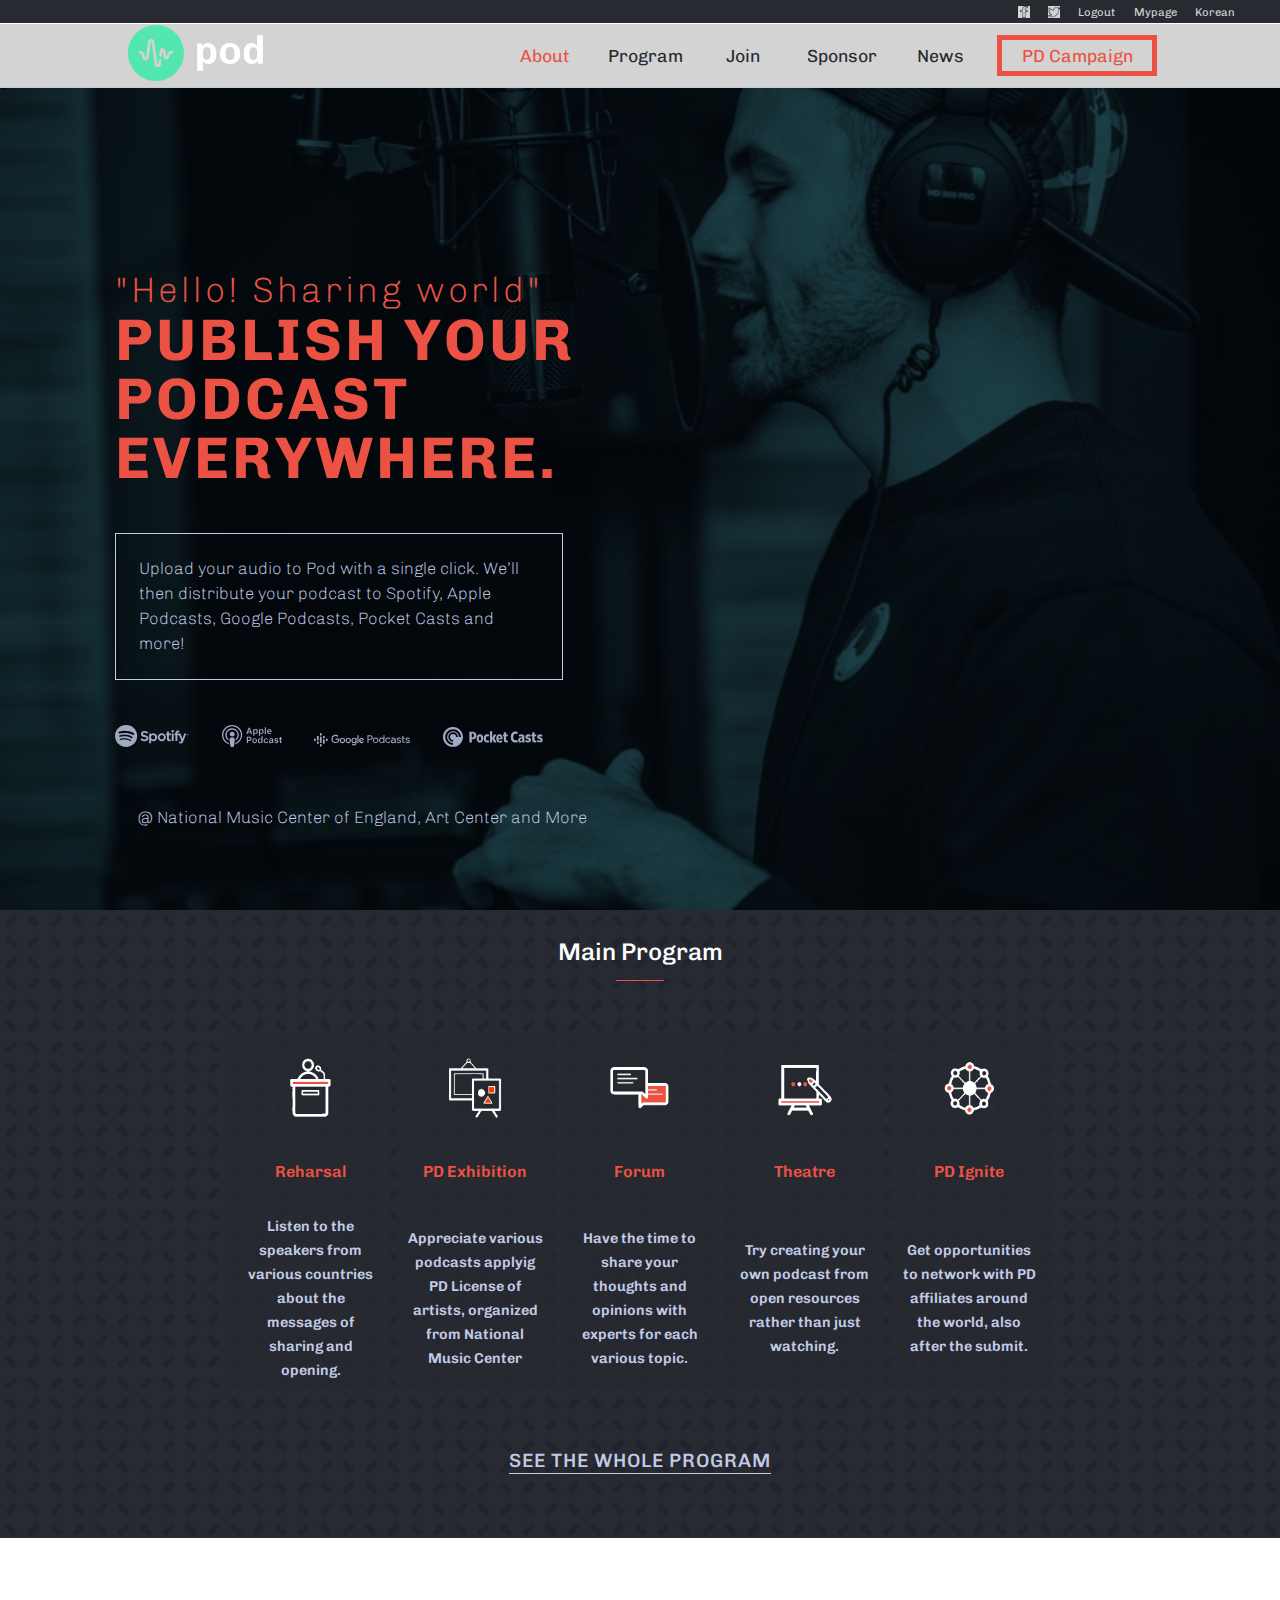
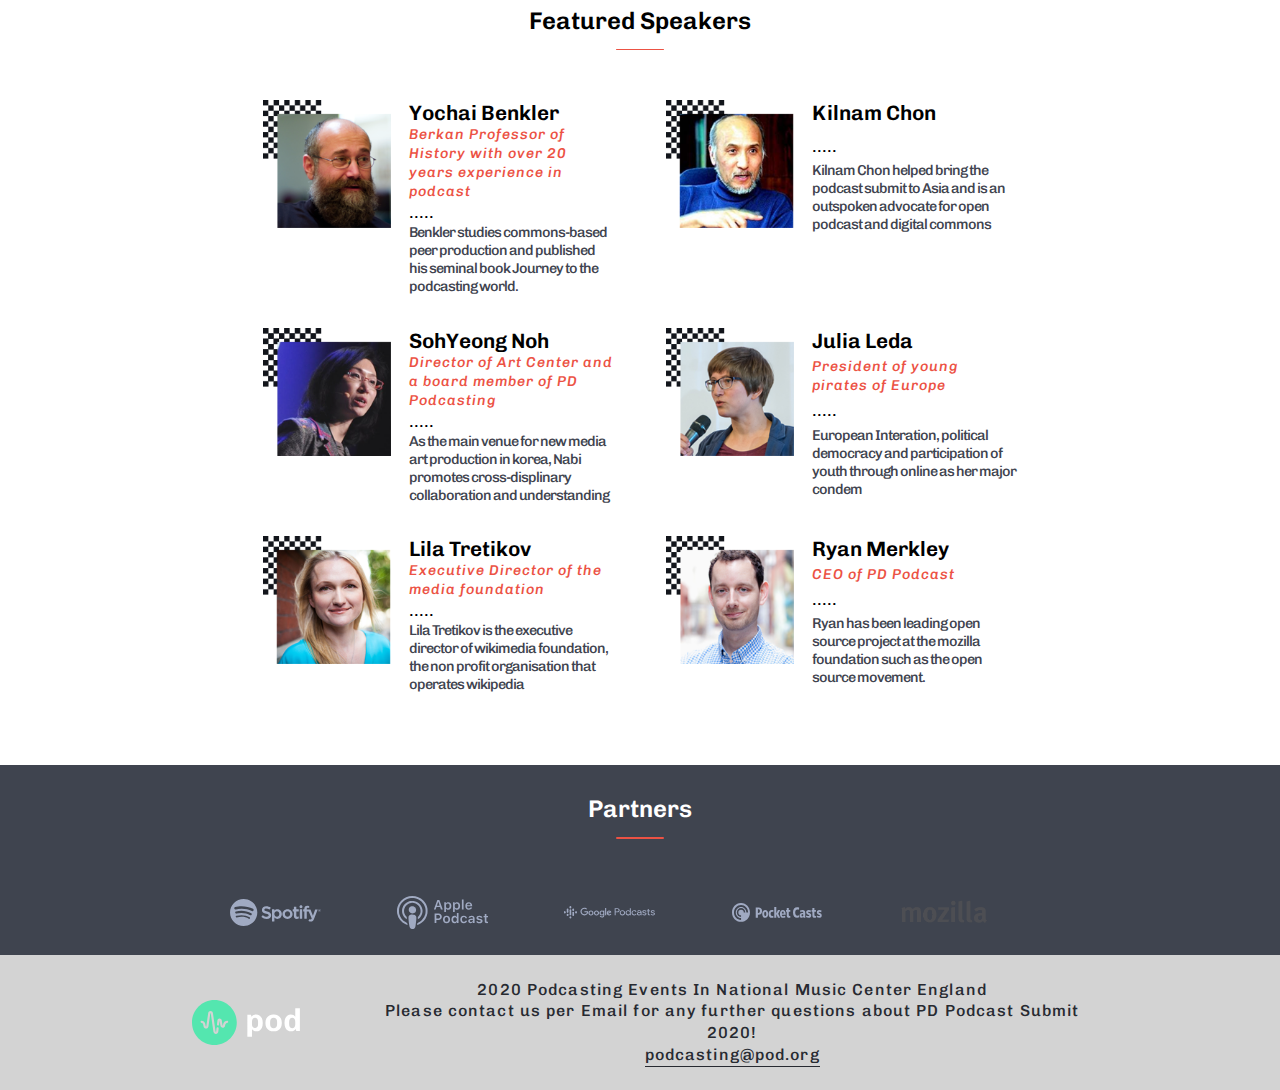
<file: index.html>
<!DOCTYPE html>
<html lang="en">
<head>
  <meta charset="UTF-8">
  <meta http-equiv="X-UA-Compatible" content="IE=edge">
  <meta name="viewport" content="width=device-width, initial-scale=1.0">
  <link rel="stylesheet" href="style.css">
  <title>Capstone Project x01</title>
</head>
<body>
        <header class="container container-home c-flex">
          <div class="loggings desktop">
            <a href="#"><img src="./assets/desktop/facebook.png" alt="facebook"></a>
            <a href="#"><img src="./assets/desktop/twitter.png" alt="twitter"></a>
            <a href="#"><p>Logout</p></a>
            <a href="#"><p>Mypage</p></a>
            <a href="#"><p>Korean</p></a>
          </div>
          <div>
            <img class="hambuger" src="./assets/mobile//hamburger.png" alt="harmbuger icon">
            <nav class="navigator toggle-ON">
              <button class="exit-btn">X</button>
              <a href="index.html"><img class="desktop" src="./assets/mobile/logo.svg" alt="logo"></a>
              <ul class="c-flex">
                <li id="about-color"><a href="about.html">About</a></li>
                <li><a href="#">Program</a></li>
                <li><a href="#">Join</a></li>
                <li><a href="#">Sponsor</a></li>
                <li><a href="#">News</a></li>
                <li class="desktop" id="pdc"><a href="#">PD Campaign</a></li>
              </ul>
              <div>
                <hr>
              </div>
            </nav>
          </div>
          <section class="links c-flex">
            <div>
              <h4 class="sharing desktop">
                "Hello! Sharing world"
              </h4>
              <h1>
                PUBLISH YOUR PODCAST <span class="title-span"><br>EVERYWHERE</span>.
              </h1>
            </div>
            <p class="support">            
              Upload your audio to Pod with a single click. We’ll then distribute 
              your podcast to Spotify, Apple Podcasts, Google Podcasts, 
              Pocket Casts and more!
            </p>
            <div class="companies">
              <img class="spotify" src="./assets/mobile/spotify.svg" alt="Spotify">
              <img class="apple" src="./assets/mobile/apple-podcast.svg" alt="Apple">
              <img class="google" src="./assets/mobile/google-podcasts.svg" alt="Google">
              <img class="pocket" src="./assets/mobile/pocket-casts.svg" alt="Pocket casts">
            </div>
            <p class="btm-support">
              @ National Music Center of England, Art Center and More
            </p>            
          </section>
        </header>

        <main class="programs c-flex">
          <div class="programs-header">
            <h2>
              Main Program
            </h2>
            <hr>
          </div>
          <div class="program-list">
            <article class="program">
              <img src="./assets/mobile/program1.png" alt="program1">
              <h2>Reharsal</h2>
              <p>Listen to the speakers from various countries about the messages of sharing and opening.</p>
            </article>
            <article class="program">
              <img src="./assets/mobile/program2.png" alt="exhibition">
              <h2>PD Exhibition</h2>
              <p>Appreciate various podcasts applyig PD License of artists, organized from National Music Center</p>
            </article>
            <article class="program">
              <img src="./assets/mobile/program3.png" alt="forum">
              <h2>Forum</h2>
              <p>Have the time to share your thoughts and opinions with experts for each various topic.</p>
            </article>
            <article class="program">
              <img src="./assets/mobile/program4.png" alt="theatre">
              <h2>Theatre</h2>
              <p>Try creating your own podcast from open resources rather than just watching.</p>
            </article>
            <article class="program">
              <img src="./assets/mobile/program5.png" alt="ignite">
              <h2>PD Ignite</h2>
              <p>Get opportunities to network with PD affiliates around the world, also after the submit.</p>
            </article>
          </div>
          <a href="#" class="button">Join PD Podecast 2020</a>
          <p class="desktop mail" id="see-the"><a href="#">SEE THE WHOLE PROGRAM</a></p>
        </main>

        <section class="speakers c-flex">
          <div>
            <h2 class="speakers-header">
              Featured Speakers
            </h2>
            <hr>
          </div>
          <div class="speakers-list">
            <!-- Populate through javascript dynamically -->
          </div>
        </section>

        <footer>
          <section class="upper c-flex">
            <div>
              <h2 class="speakers-header">Partners</h2>
              <hr>
            </div>
            <div class="logos">
              <img class="spotiffy" src="./assets/mobile/spotify.svg" alt="Spotify">
              <img class="applfe" src="./assets/mobile/apple-podcast.svg" alt="Apple">
              <img class="googfle" src="./assets/mobile/google-podcasts.svg" alt="Google">
              <img class="pockfet" src="./assets/mobile/pocket-casts.svg" alt="Pocket casts">
              <img src="./assets/mobile/partner1.png" alt="mozilla">
            </div>
          </section>
          <div class="down">
              <img src="./assets/mobile/logo.svg" alt="logo">
              <div>
              <p>2020 Podcasting Events In National Music Center England</p>
              <p class="desktop">
                Please contact us per Email for any further questions about PD Podcast Submit 2020!
                <br><span class="mail"><a href="#">podcasting@pod.org</a></span>
              </p>
              </div>
            </div>
        </footer>

        <script src="./script.js"></script>
</body>
</html>
</file>
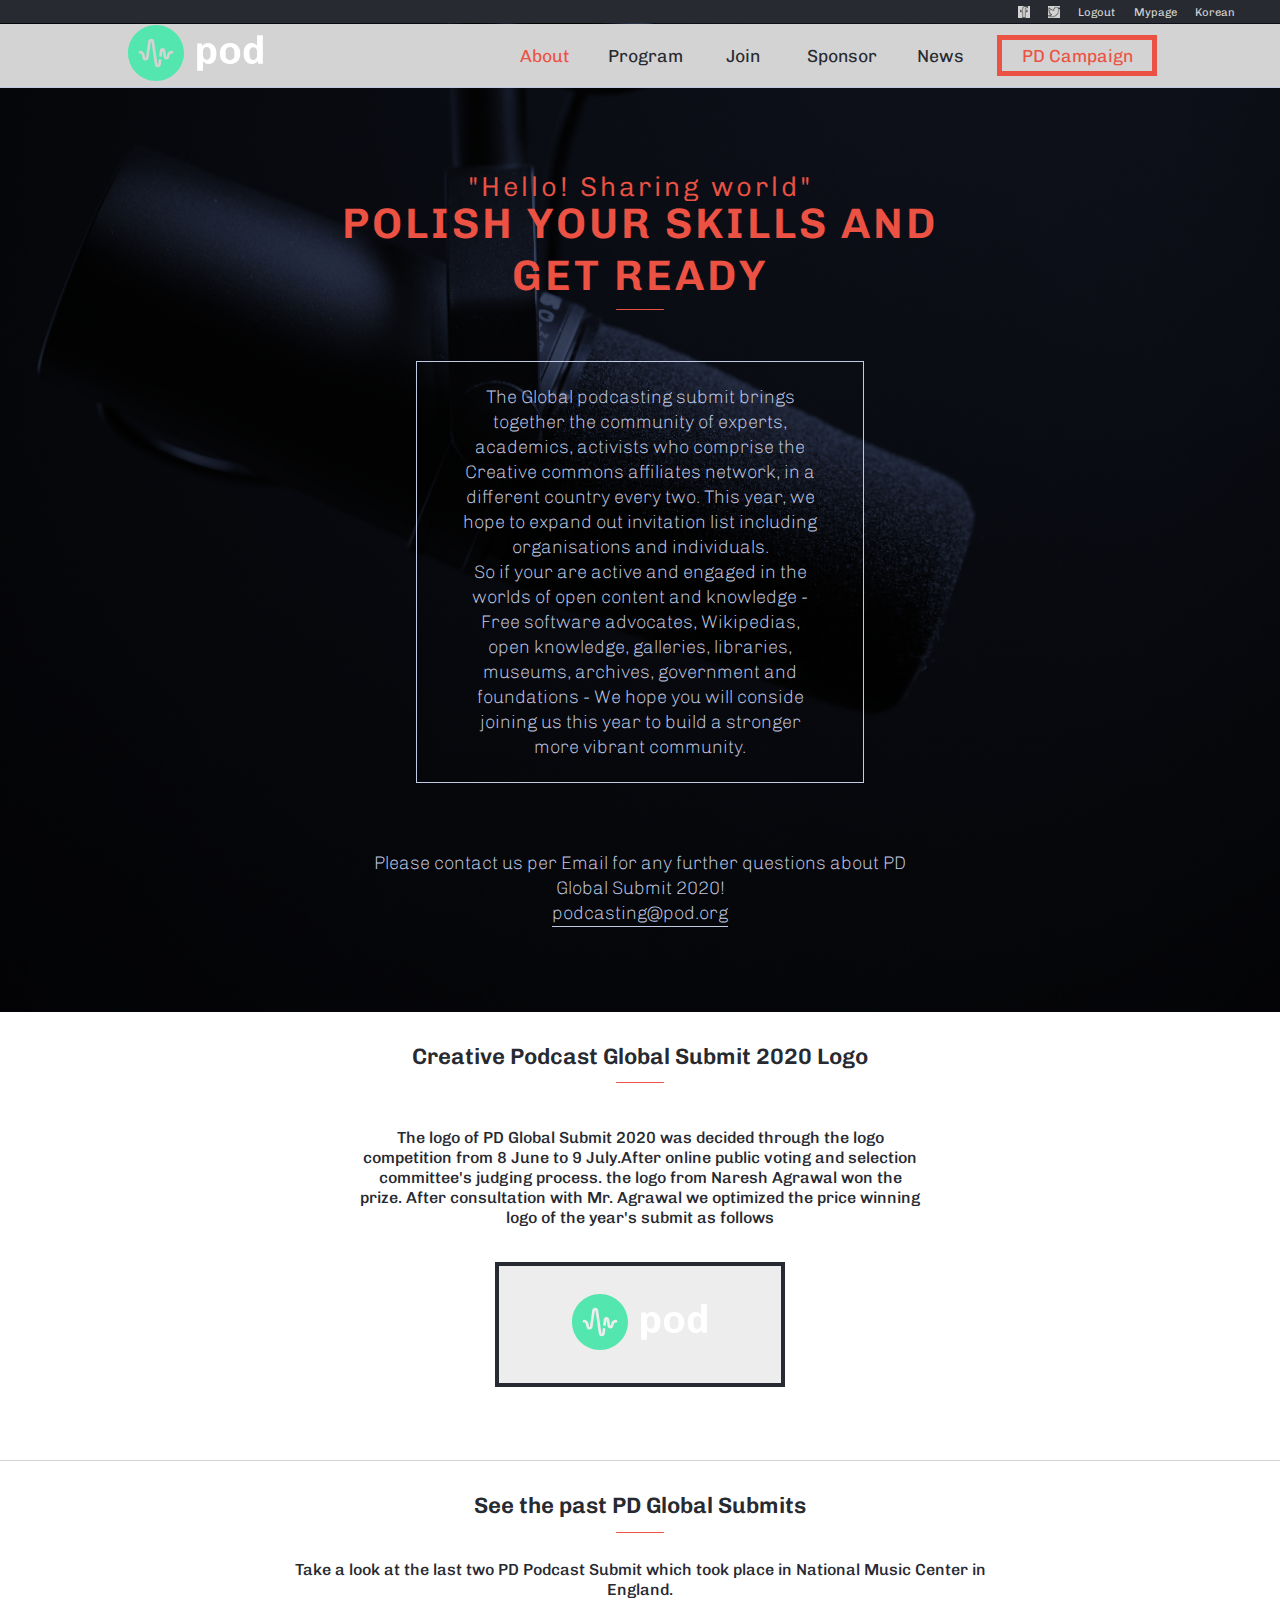
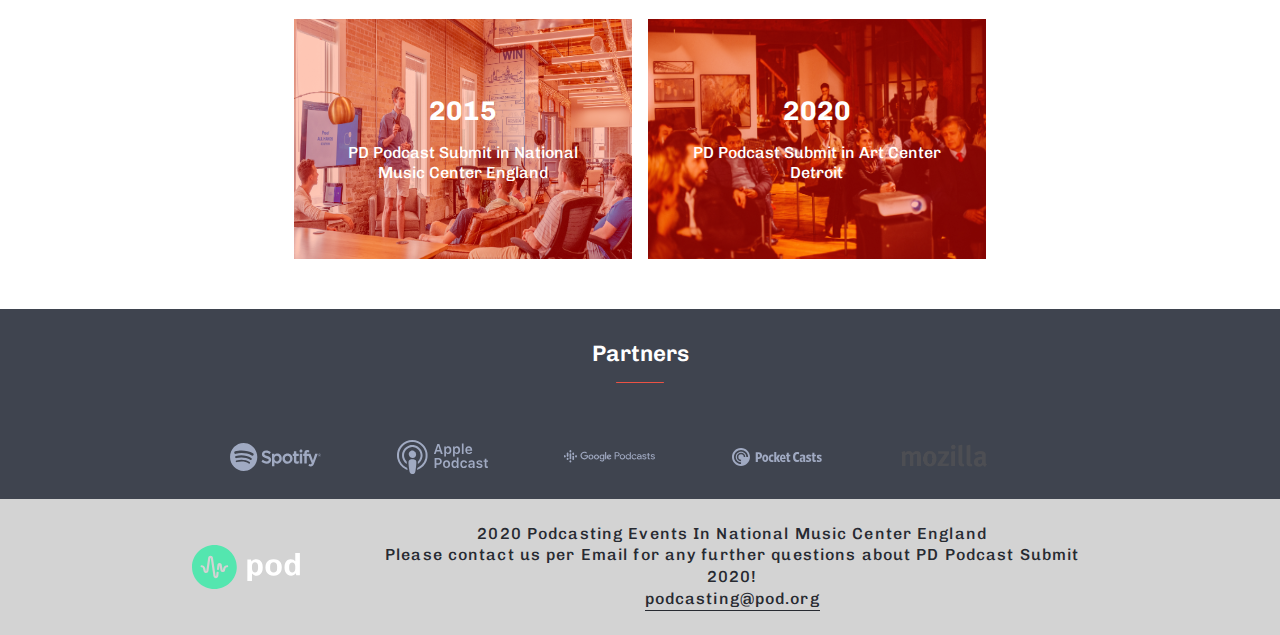
<file: about.html>
<!DOCTYPE html>
<html lang="en">
<head>
  <meta charset="UTF-8">
  <meta http-equiv="X-UA-Compatible" content="IE=edge">
  <meta name="viewport" content="width=device-width, initial-scale=1.0">
  <link rel="stylesheet" href="style.css">
  <link rel="stylesheet" href="about.css">
  <title>Capstone Project x01</title>
</head>
<body>
        <header class="container container-about c-flex">
          <div class="loggings desktop">
            <a href="#"><img src="./assets/desktop/facebook.png" alt="facebook"></a>
            <a href="#"><img src="./assets/desktop/twitter.png" alt="twitter"></a>
            <a href="#"><p>Logout</p></a>
            <a href="#"><p>Mypage</p></a>
            <a href="#"><p>Korean</p></a>
          </div>
          <div>
            <img class="hambuger" src="./assets/mobile//hamburger.png" alt="harmbuger icon">
            <nav class="navigator toggle-ON">
              <button class="exit-btn">X</button>
              <a href="index.html"><img class="desktop" src="./assets/mobile/logo.svg" alt="logo"></a>
              <ul class="c-flex">
                <li class="mobile"><a href="index.html">Home</a></li>
                <li class="desktop" id="about-color"><a href="about.html">About</a></li>
                <li><a href="#">Program</a></li>
                <li><a href="#">Join</a></li>
                <li><a href="#">Sponsor</a></li>
                <li><a href="#">News</a></li>
                <li class="desktop" id="pdc"><a href="#">PD Campaign</a></li>
              </ul>
              <div>
                <hr>
              </div>
            </nav>
          </div>
          <section class="main c-flex">
            <div>
            <h4 class="sharing center">
              "Hello! Sharing world"
            </h4>
            <h1 class="center">
              POLISH YOUR SKILLS AND<span class="title-span"><br>GET READY</span>
            </h1>
            <hr>
            </div>
            <p class="support center">            
              The Global podcasting submit brings together the community of experts,
              academics, activists who comprise the Creative commons affiliates network,
              in a different country every two. This year, we hope to expand out invitation
              list including organisations and individuals.<br><span class="desktop">So if your are active and engaged
              in the worlds of open content and knowledge - Free software advocates, Wikipedias, open knowledge, galleries,
              libraries, museums, archives, government and foundations - We hope you will conside joining us this year to build
              a stronger more vibrant community.
              </span>
            </p>
            <p class="center">
              Please contact us per Email for any further questions about PD Global Submit 2020!
              <br><span class="mail"><a href="#">podcasting@pod.org</a></span>
            </p>
          </section>
        </header>

        <section class="programs-about c-flex">
          <div class="programs-header">
            <h2 class="center">
              Creative Podcast Global Submit 2020 Logo
            </h2>
            <hr>
          </div>
          <p class="center">
            The logo of PD Global Submit 2020 was decided through the logo competition 
            from 8 June to 9 July.<span class="desktop">After online public voting and selection
            committee's judging process. the logo from Naresh Agrawal won the prize. After consultation
            with Mr. Agrawal we optimized the price winning logo of the year's submit as follows 
            </span>
          </p>
          <div class="logo-feature center">
            <img src="./assets/mobile/logo.svg" alt="logo">
          </div>
        </section>

        <section class="speakers-about c-flex">
          <div>
            <h2 class="speakers-about-header center">See the past PD Global Submits</h2>
            <hr>
          </div> 
          <p>Take a look at the last two PD Podcast Submit which took place in National Music Center in England.</p>
          <div class="submit-pictures c-flex">
            <div class="submit1 c-flex">
              <h2>2015</h2>
              <p>PD Podcast Submit in National Music Center England</p>
            </div>
            <div class="submit2 c-flex">
              <h2>2020</h2>
              <p>PD Podcast Submit in Art Center Detroit</p>
            </div>
          </div>
        </section>

        <footer>
          <section class="upper c-flex">
            <div>
              <h2 class="speakers-about-header">Partners</h2>
              <hr>
            </div>
            <div class="logos">
              <img class="spotiffy" src="./assets/mobile/spotify.svg" alt="Spotify">
              <img class="applfe" src="./assets/mobile/apple-podcast.svg" alt="Apple">
              <img class="googfle" src="./assets/mobile/google-podcasts.svg" alt="Google">
              <img class="pockfet" src="./assets/mobile/pocket-casts.svg" alt="Pocket casts">
              <img src="./assets/mobile/partner1.png" alt="mozilla">
            </div>
          </section>
          <div class="down">
              <img src="./assets/mobile/logo.svg" alt="logo">
              <div>
              <p>2020 Podcasting Events In National Music Center England</p>
              <p class="desktop">
                Please contact us per Email for any further questions about PD Podcast Submit 2020!
                <br><span class="mail"><a href="#">podcasting@pod.org</a></span>
              </p>
              </div>
            </div>
        </footer>

        <script src="./script.js"></script>
</body>
</html>
</file>
<file: style.css>
@import url("https://fonts.googleapis.com/css2?family=Chivo:wght@300;400;700;900&display=swap");

:root {
  --primary: #ec5244;
  --text-color: #c2cbe5;
  --primary-BG: #272a31;
  --secondary-BG: #d3d3d3;
  --white: #fff;
}

/* Reset for easy styling */
* {
  margin: 0;
  padding: 0;
  box-sizing: border-box;
}

a,
ul,
li {
  text-decoration: none;
  color: inherit;
}

ul,
li {
  list-style: none;
}

body {
  font-family: Chivo, sans-serif;
  font-size: 18px;
}

/* containers */

.logos,
.down,
.navigator ul,
.navigator div,
.submit-pictures div {
  display: flex;
  align-items: center;
  justify-content: center;
}

.c-flex,
.speaker article,
.navigator {
  display: flex;
  flex-direction: column;
}

.container-home {
  background: 50%/cover no-repeat url(./assets/mobile/image-host.jpg), rgba(18, 23, 37, 0.9);
}

.container {
  background-size: 100% 100%;
  padding: 2rem;
  background-blend-mode: overlay;
  gap: 7rem;
}

.hambuger {
  width: 32px;
  height: 32px;
}

.links {
  width: 78vw;
  margin: 0 auto;
  gap: 3vh;
}

.links h1,
.programs-header h2,
.speakers-header {
  font-weight: 100;
  font-size: 1.625rem;
  line-height: 38px;
  color: var(--primary);
  text-align: center;
}

.links p {
  font-size: 0.933rem;
  font-weight: 100;
  line-height: 25px;
  color: var(--text-color);
  text-align: center;
  padding: 1rem;
}

.support {
  border: 1px solid var(--text-color);
}

.companies {
  display: flex;
  flex-wrap: wrap;
  align-items: baseline;
  justify-content: space-between;
}

.spotify {
  width: 17.2%;
}

.apple {
  width: 14%;
}

.google {
  width: 22.28%;
}

.pocket {
  width: 23.5%;
}

.programs {
  background: url(./assets/mobile/pattern-bg.png), rgba(39, 42, 49, 1);
  padding: 5%;
  gap: 3rem;
}

.programs p {
  font-size: 60%;
  font-weight: 600;
  line-height: 18px;
  color: var(--text-color);
}

.program {
  display: grid;
  grid-template: 1fr / 0.3fr 0.9fr 3fr;
  justify-content: left;
  align-items: center;
  align-content: space-between;
  padding: 5%;
  gap: 1rem;
  background-color: var(--primary-BG);
  margin-bottom: 7%;
}

.ignite {
  margin-bottom: 0;
}

.program > * {
  display: inline;
  flex: 1;
}

.program img {
  width: 60px;
  height: 60px;
}

hr {
  margin: 2.5% auto;
  width: 3rem;
  height: 0.08rem;
  border-radius: 16px;
  background-color: var(--primary);
  border: none;
}

.programs-header h2,
.speakers-header {
  color: var(--white);
  font-weight: 500;
  font-size: 1.5rem;
}

.speakers-header {
  color: black;
  font-weight: 600;
}

.program-list h2 {
  color: var(--primary);
  font-size: 1rem;
  font-weight: 600;
  margin-left: 3.5vw;
}

.programs .button {
  padding: 7% 12%;
  margin: 0 auto;
  background-color: var(--primary);
  border: none;
  color: var(--white);
  font-size: 1.1rem;
  font-weight: 600;
  margin-bottom: 8%;
  cursor: pointer;
}

.speakers {
  padding: 5%;
  gap: 1rem;
}

.speaker {
  padding: 2%;
  display: flex;
  gap: 5%;
  margin-top: 5%;
}

.speaker article {
  justify-content: flex-start;
  align-items: flex-start;
  gap: 2.5%;
}

.speaker img {
  flex: 0;
  width: 128px;
  height: 128px;
}

.speaker-desc {
  color: var(--primary-BG);
  font-size: 0.72rem;
  font-weight: 500;
  line-height: 18px;
}

.speaker-field {
  font-style: italic;
  color: var(--primary);
  font-size: 0.8rem;
  font-weight: 500;
  line-height: 18px;
  letter-spacing: 2px;
}

.speaker-name {
  font-size: 1.3rem;
  font-weight: 600;
}

.upper {
  background-color: #3f444f;
  gap: 2rem;
  padding: 8%;
}

.upper h2 {
  color: var(--white);
}

.logos {
  gap: 1rem;
  flex-wrap: wrap;
}

.logos img {
  width: 24%;
}

.down {
  padding: 5% 10%;
  gap: 7vw;
  background-color: var(--secondary-BG);
}

.down img {
  width: 30%;
}

.down p {
  flex: 2;
  font-size: 1rem;
  font-weight: 500;
  line-height: 18px;
  letter-spacing: 0.07rem;
  color: var(--primary-BG);
}

.navigator {
  background-color: var(--primary-BG);
  position: fixed;
  top: 0;
  right: 0;
  bottom: 0;
  left: 0;
  max-width: 100vw;
  max-height: 100vh;
  gap: 1rem;
  align-items: center;
  padding: 8%;
}

.navigator button {
  align-self: flex-end;
  background-color: transparent;
  color: var(--text-color);
  border: none;
  font-size: 2rem;
}

.navigator ul {
  gap: 1rem;
}

.navigator li {
  color: var(--text-color);
  font-size: 2rem;
  border-bottom: 1px solid var(--text-color);
  width: 80vw;
  padding: 3%;
}

.navigator div {
  position: absolute;
  bottom: 0;
  height: 5rem;
  width: 100vw;
  background-color: var(--text-color);
}

.navigator hr {
  width: 24vw;
  height: 5px;
}

.desktop,
.toggle-ON {
  display: none;
}

@media screen and (min-width: 768px) {
  .hambuger,
  .exit-btn,
  .navigator div,
  .programs .button {
    display: none;
  }

  .desktop,
  .toggle-ON {
    display: initial;
  }

  #pdc {
    outline: 5px solid var(--primary);
    padding: 5px 10px;
    color: var(--primary);
  }

  .navigator {
    background-color: rgba(211, 211, 211, 1);
    position: absolute;
    top: 24px;
    max-height: 4rem;
    flex-direction: row;
    gap: 1.6rem;
    justify-content: space-between;
    display: flex;
    padding: 0.5% 10%;
    border-bottom: 1px solid var(--text-color);
  }

  .navigator ul {
    display: grid;
    grid-template: 1fr / repeat(5, 1fr) 2fr;
    column-gap: 1.5rem;
  }

  .navigator li {
    color: var(--primary-BG);
    font-size: 1.1rem;
    border-bottom: none;
    width: initial;
    text-align: center;
  }

  .container {
    background: 50%/cover no-repeat url(./assets/desktop/image-host.jpg), rgba(18, 23, 37, 0.9);
    background-size: 100% 100%;
    padding: 4.5% 9%;
    gap: 5rem;
    margin-top: 4%;
  }

  .links {
    width: 50vw;
    margin: 0;
    justify-content: flex-start;
    align-items: flex-start;
    gap: 5vh;
    margin-top: 5rem;
  }

  .links h1 {
    font-size: 3.675rem;
    letter-spacing: 3px;
    line-height: 59px;
    text-align: left;
    font-weight: 700;
  }

  .sharing {
    color: var(--primary);
    font-size: 2.2rem;
    letter-spacing: 3px;
    font-weight: 100;
  }

  .links p {
    font-size: 1.033rem;
    text-align: left;
    padding: 1.4rem;
  }

  .mail {
    padding-bottom: 2px;
    border-bottom: 1px solid;
  }

  .support {
    border: 1px solid var(--text-color);
    width: 70%;
  }

  .btm-support {
    padding: 0;
    margin-top: -0.6rem;
  }

  .programs {
    background: url(./assets/mobile/pattern-bg.png), rgba(39, 42, 49, 1);
    padding: 1.8% 18%;
  }

  hr {
    margin: 1.1% auto;
  }

  .program-list {
    display: grid;
    grid-template: 1fr / repeat(5, 1fr);
    gap: 0.5%;
  }

  .program-list h2 {
    margin-left: 0;
  }

  .programs p {
    line-height: 24px;
    text-align: center;
    padding: 0 2%;
    font-size: 80%;
  }

  .program {
    grid-template: 1fr 1fr 2fr / 1fr;
    align-content: center;
    gap: 0;
    background-color: rgba(39, 42, 49, 0.7);
    text-align: center;
  }

  #see-the {
    text-align: center;
    margin-bottom: 5%;
    letter-spacing: 1px;
    font-size: 1.2rem;
    width: fit-content;
    align-self: center;
    padding: 0;
    font-weight: 500;
  }

  .program img {
    width: 60px;
    height: 60px;
    margin: 0 auto;
  }

  .speakers {
    padding: 5% 20%;
    gap: 1rem;
  }

  .speakers-list {
    display: grid;
    grid-template-columns: 1fr 1fr;
    column-gap: 5%;
  }

  .speaker-desc {
    color: #3f444f;
    font-size: 0.9rem;
    letter-spacing: -1px;
  }

  .speaker-field {
    font-size: 0.9rem;
    line-height: 19px;
    letter-spacing: 1px;
  }

  .upper {
    gap: 3rem;
    padding: 2% 18%;
  }

  .logos {
    display: grid;
    grid-template-columns: repeat(5, 1fr);
  }

  .logos img {
    width: 60%;
  }

  .down {
    padding: 2% 15%;
    gap: 6vw;
  }

  .down img {
    width: 12%;
  }

  .down div {
    text-align: center;
  }

  .loggings {
    background-color: var(--primary-BG);
    display: flex;
    align-items: center;
    justify-content: flex-end;
    gap: 1.15rem;
    position: absolute;
    top: 0;
    left: 0;
    right: 0;
    padding: 0.05% 3.5%;
  }

  .loggings img {
    width: 12px;
    height: 12px;
    background-color: var(--secondary-BG);
  }

  .loggings p {
    color: var(--secondary-BG);
    font-size: 0.7rem;
  }

  #about-color {
    color: var(--primary);
  }
}
</file>
<file: about.css>
.main h1,
.sharing,
.main p,
.logo-feature,
.programs-about p,
.speakers-about p,
.speakers-about-header,
.center {
  text-align: center;
}

.container-about {
  background: 50%/cover no-repeat url(./assets/mobile/leo-bg.jpg), rgba(18, 23, 37, 0.9);
}

.main {
  width: 78vw;
  margin: 0 auto;
  gap: 3vh;
}

.main h1 {
  font-weight: 100;
  font-size: 1.625rem;
  line-height: 38px;
  color: var(--primary);
}

.sharing {
  font-weight: 100;
  font-size: 1.2rem;
  color: var(--primary);
  line-height: 22px;
}

.main p {
  font-size: 0.933rem;
  font-weight: 100;
  line-height: 25px;
  color: var(--text-color);
  padding: 1rem;
}

.programs-about {
  padding: 5%;
  gap: 2.4rem;
  margin-bottom: 4%;
}

.programs-about p,
.speakers-about p {
  font-size: 1.2rem;
  font-weight: 500;
  line-height: 22px;
  color: var(--primary-BG);
}

.logo-feature {
  background-color: rgba(211, 211, 211, 0.4);
  padding: 5% 10%;
  outline: 4px solid var(--primary-BG);
}

.programs-header h2,
.speakers-about-header {
  color: var(--primary-BG);
  font-weight: 600;
  font-size: 1.4rem;
  line-height: 38px;
}

.speakers-about {
  border-top: 1px solid var(--secondary-BG);
  padding: 5%;
  gap: 1.5rem;
}

.submit-pictures {
  gap: 1rem;
  margin-bottom: 1.5rem;
}

.submit-pictures div {
  gap: 1rem;
  height: 15rem;
  color: var(--white);
}

.submit-pictures p,
.upper h2 {
  color: var(--white);
}

.submit1 {
  background: 50%/cover no-repeat url(./assets/mobile/submit1.jpg), rgba(236, 82, 66, 0.6);
}

.submit2 {
  background: 50%/cover no-repeat url(./assets/mobile/submit2.jpg), rgba(236, 82, 66, 0.6);
}

.submit1,
.submit2 {
  background-size: 100% 100%;
  padding: 2rem;
  background-blend-mode: overlay;
}

@media screen and (min-width: 768px) {
  .mobile {
    display: none;
  }

  .mail {
    padding-bottom: 2px;
    border-bottom: 1px solid;
  }

  .navigator li {
    color: var(--primary-BG);
    font-size: 1.1rem;
    border-bottom: none;
    width: initial;
    padding: 3%;
    text-align: center;
  }

  #pdc {
    outline: 5px solid var(--primary);
    padding: 5px 10px;
    color: var(--primary);
  }

  .container {
    background: 50%/cover no-repeat url(./assets/desktop/bg2.jpg), rgba(18, 23, 37, 0.9);
    padding: 5% 11%;
    gap: 0;
    margin-top: 0;
  }

  .title-span {
    text-align: center;
  }

  .main {
    width: 50vw;
    justify-content: center;
    align-items: center;
    gap: 5vh;
    margin-top: 7rem;
  }

  .main h1 {
    font-size: 2.675rem;
    letter-spacing: 3px;
    line-height: 52px;
    font-weight: 600;
  }

  .sharing {
    font-size: 1.7rem;
    letter-spacing: 3px;
    font-weight: 300;
  }

  .main p {
    font-size: 1.133rem;
    padding: 1.4rem 2.7rem;
  }

  .support {
    border: 1px solid var(--text-color);
    width: 70%;
  }

  .programs-about {
    padding: 2% 28%;
  }

  .programs-about p,
  .speakers-about p {
    font-size: 1rem;
    line-height: 20px;
  }

  .logo-feature {
    width: 50%;
    margin: 0 auto;
  }

  .speakers-about {
    gap: 1.2rem;
    padding: 2% 23%;
  }

  .submit-pictures {
    display: grid;
    grid-template: 1fr / 1fr 1fr;
    margin-bottom: 1.5rem;
  }
}
</file>
